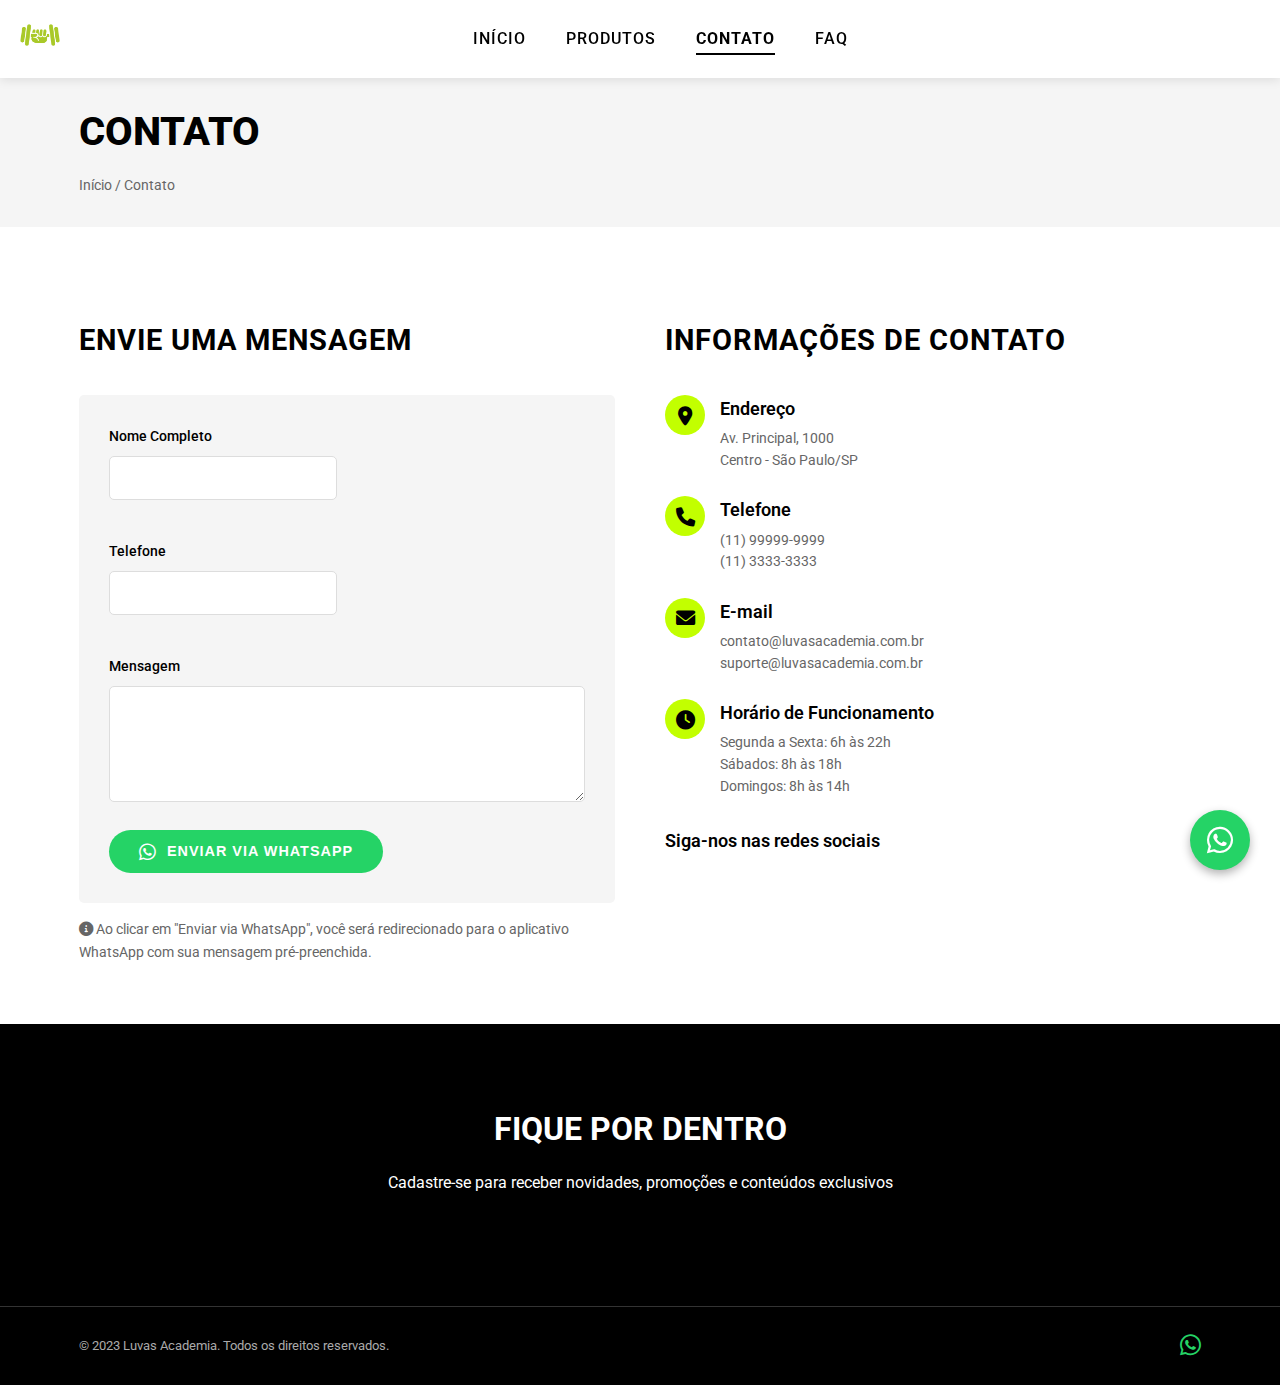
<file: contato.html>
<!DOCTYPE html>
<html lang="pt-br">
<head>
    <meta charset="UTF-8">
    <meta name="viewport" content="width=device-width, initial-scale=1.0">
    <title>Contato - Luvas Academia</title>
    <link rel="icon" href="img/logo.png" type="image/png">
    <link rel="stylesheet" href="css/style.css">
    <link rel="stylesheet" href="https://cdnjs.cloudflare.com/ajax/libs/font-awesome/6.0.0-beta3/css/all.min.css">
    <link href="https://fonts.googleapis.com/css2?family=Roboto:wght@300;400;500;700;900&display=swap" rel="stylesheet">
</head>
<body>
    <header>
        <div class="header-container">
            <div class="logo">
                <img src="img/logo.png" alt="Luvas Academia Logo">
            </div>
            <nav class="main-nav">
                <ul class="nav-menu">
                    <li><a href="index.html">Início</a></li>
                    <li><a href="produtos.html">Produtos</a></li>
                    <li><a href="contato.html" class="active">Contato</a></li>
                    <li><a href="faq.html">FAQ</a></li>
                </ul>
            </nav>
            <div class="header-actions">
                
                
                <div class="menu-toggle">
                    <i class="fas fa-bars"></i>
                </div>
            </div>
        </div>
    </header>

    <main>
        <section class="page-header">
            <div class="container">
                <h1>CONTATO</h1>
                <div class="breadcrumb">
                    <a href="index.html">Início</a> / <span>Contato</span>
                </div>
            </div>
        </section>

        <section class="contact-section">
            <div class="container">
                <div class="contact-grid">
                    <div class="contact-form-container">
                        <h2 class="section-title">ENVIE UMA MENSAGEM</h2>
                        <form id="contact-form" class="contact-form" onsubmit="sendWhatsApp(); return false;">
                            <div class="form-row">
                                <div class="form-group">
                                    <label for="name">Nome Completo</label>
                                    <input type="text" id="name" name="name" required>
                                </div>
                                
                            </div>
                            <div class="form-row">
                                <div class="form-group">
                                    <label for="phone">Telefone</label>
                                    <input type="tel" id="phone" name="phone">
                                </div>
                               
                            </div>
                            <div class="form-group">
                                <label for="message">Mensagem</label>
                                <textarea id="message" name="message" rows="5" required></textarea>
                            </div>
                            <button type="submit" class="btn btn-primary" style="background-color: #25D366; color: white; display: flex; align-items: center; justify-content: center; gap: 10px;">
                                <i class="fab fa-whatsapp" style="font-size: 1.2rem;"></i> Enviar via WhatsApp
                            </button>
                        </form>
                        <p style="margin-top: 15px; font-size: 0.9rem; color: #666;">
                            <i class="fas fa-info-circle"></i> Ao clicar em "Enviar via WhatsApp", você será redirecionado para o aplicativo WhatsApp com sua mensagem pré-preenchida.
                        </p>
                    </div>
                    <div class="contact-info-container">
                        <h2 class="section-title">INFORMAÇÕES DE CONTATO</h2>
                        <div class="contact-info-list">
                            <div class="contact-info-item">
                                <div class="contact-icon">
                                    <i class="fas fa-map-marker-alt"></i>
                                </div>
                                <div class="contact-details">
                                    <h3>Endereço</h3>
                                    <p>Av. Principal, 1000<br>Centro - São Paulo/SP</p>
                                </div>
                            </div>
                            <div class="contact-info-item">
                                <div class="contact-icon">
                                    <i class="fas fa-phone"></i>
                                </div>
                                <div class="contact-details">
                                    <h3>Telefone</h3>
                                    <p>(11) 99999-9999<br>(11) 3333-3333</p>
                                </div>
                            </div>
                            <div class="contact-info-item">
                                <div class="contact-icon">
                                    <i class="fas fa-envelope"></i>
                                </div>
                                <div class="contact-details">
                                    <h3>E-mail</h3>
                                    <p>contato@luvasacademia.com.br<br>suporte@luvasacademia.com.br</p>
                                </div>
                            </div>
                            <div class="contact-info-item">
                                <div class="contact-icon">
                                    <i class="fas fa-clock"></i>
                                </div>
                                <div class="contact-details">
                                    <h3>Horário de Funcionamento</h3>
                                    <p>Segunda a Sexta: 6h às 22h<br>Sábados: 8h às 18h<br>Domingos: 8h às 14h</p>
                                </div>
                            </div>
                        </div>
                        <div class="social-contact">
                            <h3>Siga-nos nas redes sociais</h3>
                            <div class="social-links">
                                <a href="#"><i class="fab fa-instagram"></i></a>
                                <a href="#"><i class="fab fa-facebook-f"></i></a>
                                <a href="#"><i class="fab fa-twitter"></i></a>
                                <a href="#"><i class="fab fa-youtube"></i></a>
                            </div>
                        </div>
                    </div>
                </div>
            </div>
        </section>

        

        <section class="newsletter">
            <div class="container">
                <div class="newsletter-content">
                    <h2>FIQUE POR DENTRO</h2>
                    <p>Cadastre-se para receber novidades, promoções e conteúdos exclusivos</p>
                    
                </div>
            </div>
        </section>
    </main>

    <footer>
        <div class="footer-bottom" style="background-color: var(--black); padding: 20px 0;">
            <div class="container" style="display: flex; justify-content: space-between; align-items: center;">
                <div class="copyright">
                    <p>&copy; 2023 Luvas Academia. Todos os direitos reservados.</p>
                </div>
                <div class="footer-whatsapp">
                    <a href="https://wa.me/5516994549960?text=Olá!%20Estou%20na%20página%20de%20contato%20e%20gostaria%20de%20falar%20diretamente." style="font-size: 1.5rem; color: #25D366;">
                        <i class="fab fa-whatsapp"></i>
                    </a>
                </div>
            </div>
        </div>
    </footer>

    <!-- Botão WhatsApp Flutuante -->
    <a href="https://wa.me/5516994549960?text=Olá!%20Estou%20na%20página%20de%20contato%20e%20gostaria%20de%20falar%20diretamente." class="whatsapp-float">
        <i class="fab fa-whatsapp"></i>
    </a>

    <script src="js/script.js"></script>
    <!-- Script do Chatbot -->
    <script src="js/chatbot.js"></script>

    <!-- Script para enviar formulário para WhatsApp -->
    <script>
        function sendWhatsApp() {
            // Pegar os valores do formulário
            const name = document.getElementById('name').value.trim();
            const email = document.getElementById('email').value.trim();
            const phone = document.getElementById('phone').value.trim();
            const subject = document.getElementById('subject').value;
            const message = document.getElementById('message').value.trim();
            
            // Validação básica
            if (!name || !email || !subject || !message) {
                alert('Por favor, preencha todos os campos obrigatórios.');
                return false;
            }
            
            // Validação de email
            const emailRegex = /^[^\s@]+@[^\s@]+\.[^\s@]+$/;
            if (!emailRegex.test(email)) {
                alert('Por favor, insira um endereço de e-mail válido.');
                return false;
            }
            
            // Formatar a mensagem para o WhatsApp
            let whatsappMessage = `Olá! Meu nome é ${name}.\n\n`;
            whatsappMessage += `Assunto: ${subject}\n`;
            whatsappMessage += `Email: ${email}\n`;
            if (phone) {
                whatsappMessage += `Telefone: ${phone}\n`;
            }
            whatsappMessage += `\nMensagem:\n${message}`;
            
            // Codificar a mensagem para URL
            const encodedMessage = encodeURIComponent(whatsappMessage);
            
            // Número de WhatsApp para enviar (substitua pelo número correto)
            const whatsappNumber = '5516994549960';
            
            // Criar o link do WhatsApp e redirecionar
            const whatsappUrl = `https://wa.me/${whatsappNumber}?text=${encodedMessage}`;
            window.open(whatsappUrl, '_blank');
            
            // Limpar o formulário após envio
            document.getElementById('contact-form').reset();
            
            return true;
        }
    </script>
</body>
</html>
</file>
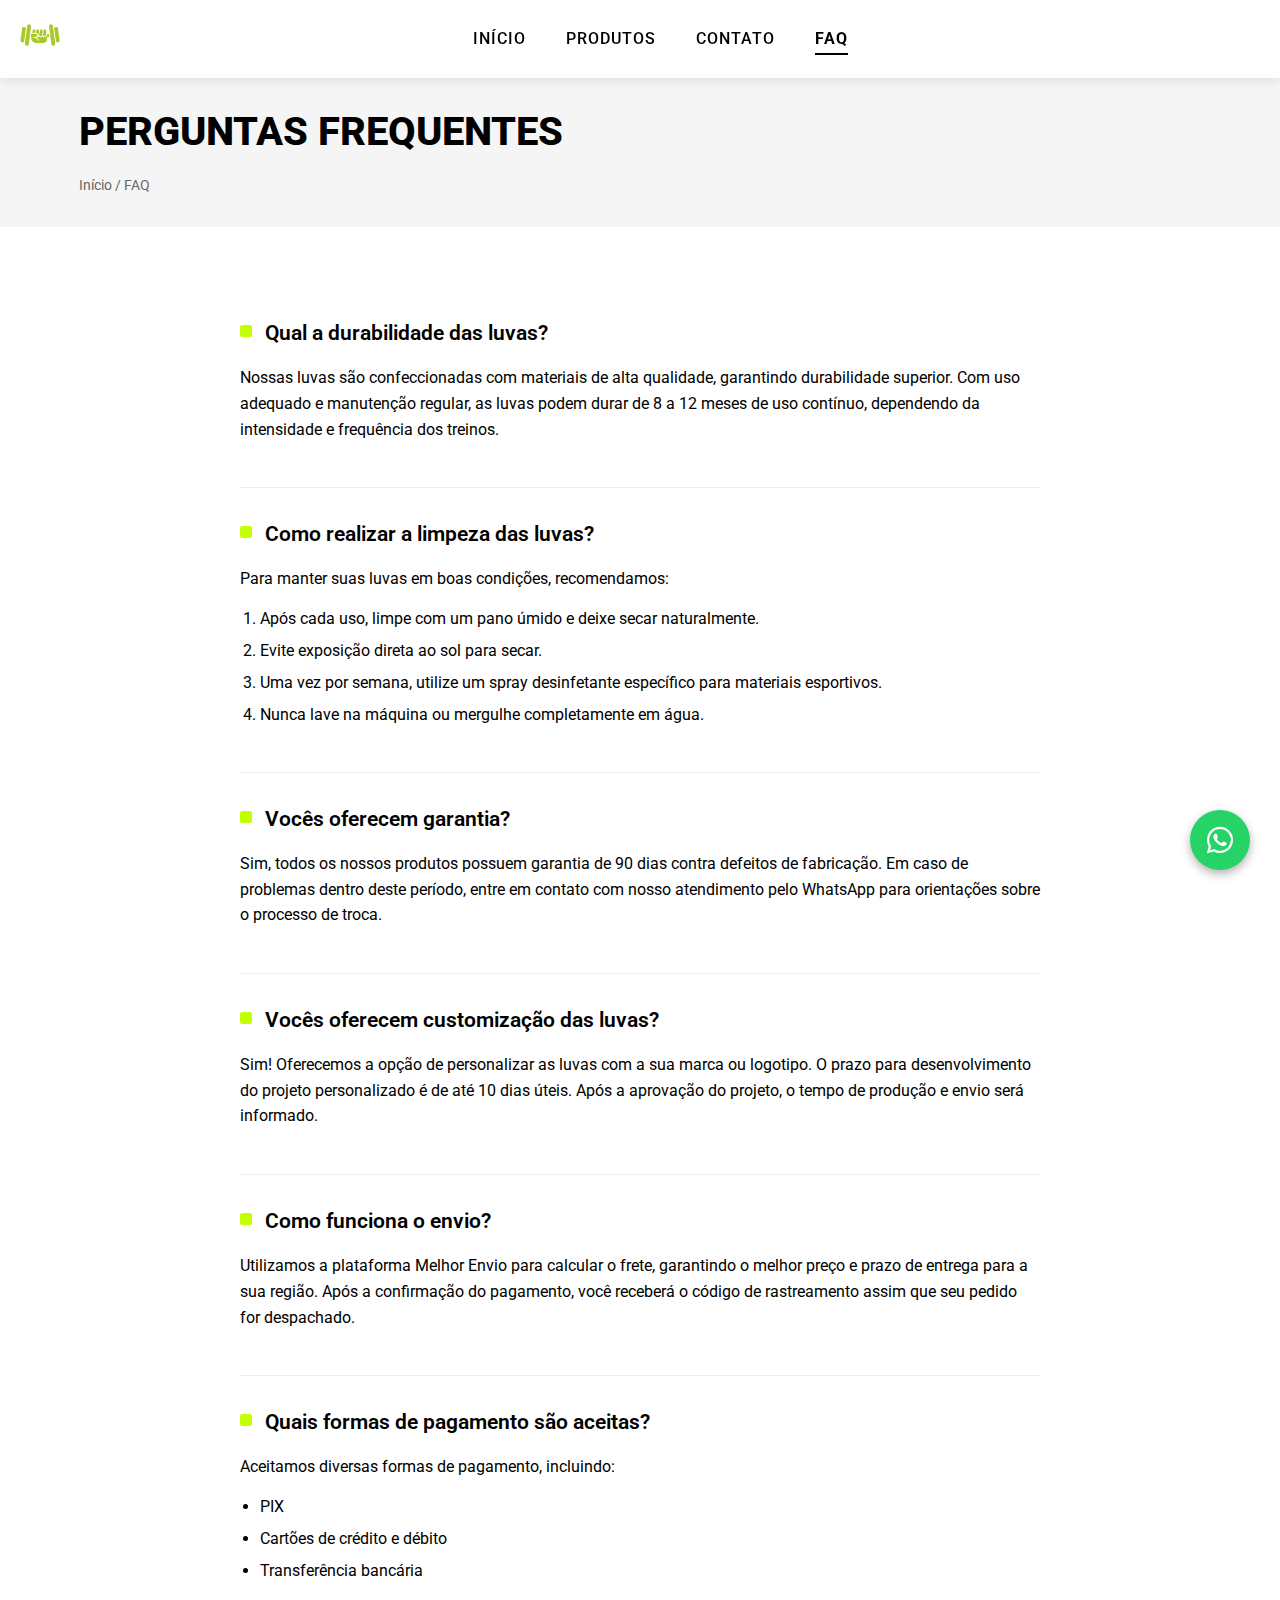
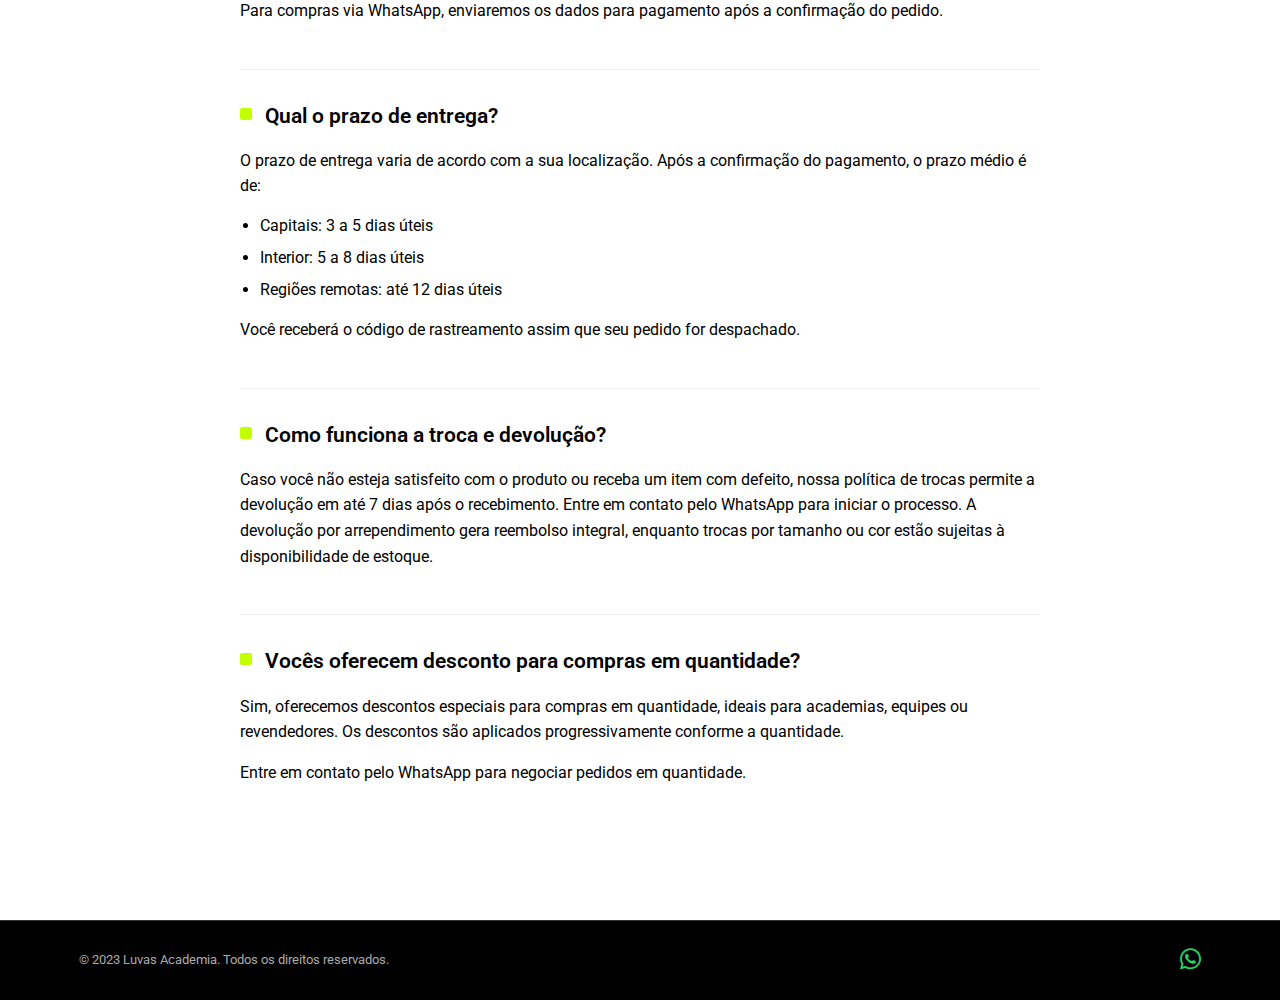
<file: faq.html>
<!DOCTYPE html>
<html lang="pt-br">
<head>
    <meta charset="UTF-8">
    <meta name="viewport" content="width=device-width, initial-scale=1.0">
    <title>FAQ - Luvas Academia</title>
    <link rel="icon" href="img/logo.png" type="image/png">
    <link rel="stylesheet" href="css/style.css">
    <link rel="stylesheet" href="https://cdnjs.cloudflare.com/ajax/libs/font-awesome/6.0.0-beta3/css/all.min.css">
    <link href="https://fonts.googleapis.com/css2?family=Roboto:wght@300;400;500;700;900&display=swap" rel="stylesheet">
</head>
<body>
    <header>
        <div class="header-container">
            <div class="logo">
                <img src="img/logo.png" alt="Luvas Academia Logo">
            </div>
            <nav class="main-nav">
                <ul class="nav-menu">
                    <li><a href="index.html">Início</a></li>
                    <li><a href="produtos.html">Produtos</a></li>
                    <li><a href="contato.html">Contato</a></li>
                    <li><a href="faq.html" class="active">FAQ</a></li>
                </ul>
            </nav>
            <div class="header-actions">
                <div class="menu-toggle">
                    <i class="fas fa-bars"></i>
                </div>
            </div>
        </div>
    </header>

    <main>
        <section class="page-header">
            <div class="container">
                <h1>PERGUNTAS FREQUENTES</h1>
                <div class="breadcrumb">
                    <a href="index.html">Início</a> / <span>FAQ</span>
                </div>
            </div>
        </section>

        <section class="faq-section">
            <div class="container">
                <div class="faq-container">
                    <div class="faq-item">
                        <h3>Qual a durabilidade das luvas?</h3>
                        <p>Nossas luvas são confeccionadas com materiais de alta qualidade, garantindo durabilidade superior. Com uso adequado e manutenção regular, as luvas podem durar de 8 a 12 meses de uso contínuo, dependendo da intensidade e frequência dos treinos.</p>
                    </div>

                    <div class="faq-item">
                        <h3>Como realizar a limpeza das luvas?</h3>
                        <p>Para manter suas luvas em boas condições, recomendamos:</p>
                        <ol>
                            <li>Após cada uso, limpe com um pano úmido e deixe secar naturalmente.</li>
                            <li>Evite exposição direta ao sol para secar.</li>
                            <li>Uma vez por semana, utilize um spray desinfetante específico para materiais esportivos.</li>
                            <li>Nunca lave na máquina ou mergulhe completamente em água.</li>
                        </ol>
                    </div>

                    <div class="faq-item">
                        <h3>Vocês oferecem garantia?</h3>
                        <p>Sim, todos os nossos produtos possuem garantia de 90 dias contra defeitos de fabricação. Em caso de problemas dentro deste período, entre em contato com nosso atendimento pelo WhatsApp para orientações sobre o processo de troca.</p>
                    </div>

                    <div class="faq-item">
                        <h3>Vocês oferecem customização das luvas?</h3>
                        <p>Sim! Oferecemos a opção de personalizar as luvas com a sua marca ou logotipo. O prazo para desenvolvimento do projeto personalizado é de até 10 dias úteis. Após a aprovação do projeto, o tempo de produção e envio será informado.</p>
                    </div>

                    <div class="faq-item">
                        <h3>Como funciona o envio?</h3>
                        <p>Utilizamos a plataforma Melhor Envio para calcular o frete, garantindo o melhor preço e prazo de entrega para a sua região. Após a confirmação do pagamento, você receberá o código de rastreamento assim que seu pedido for despachado.</p>
                    </div>

                    <div class="faq-item">
                        <h3>Quais formas de pagamento são aceitas?</h3>
                        <p>Aceitamos diversas formas de pagamento, incluindo:</p>
                        <ul>
                            <li>PIX</li>
                            <li>Cartões de crédito e débito</li>
                            <li>Transferência bancária</li>
                        </ul>
                        <p>Para compras via WhatsApp, enviaremos os dados para pagamento após a confirmação do pedido.</p>
                    </div>

                    <div class="faq-item">
                        <h3>Qual o prazo de entrega?</h3>
                        <p>O prazo de entrega varia de acordo com a sua localização. Após a confirmação do pagamento, o prazo médio é de:</p>
                        <ul>
                            <li>Capitais: 3 a 5 dias úteis</li>
                            <li>Interior: 5 a 8 dias úteis</li>
                            <li>Regiões remotas: até 12 dias úteis</li>
                        </ul>
                        <p>Você receberá o código de rastreamento assim que seu pedido for despachado.</p>
                    </div>

                    <div class="faq-item">
                        <h3>Como funciona a troca e devolução?</h3>
                        <p>Caso você não esteja satisfeito com o produto ou receba um item com defeito, nossa política de trocas permite a devolução em até 7 dias após o recebimento. Entre em contato pelo WhatsApp para iniciar o processo. A devolução por arrependimento gera reembolso integral, enquanto trocas por tamanho ou cor estão sujeitas à disponibilidade de estoque.</p>
                    </div>

                    <div class="faq-item">
                        <h3>Vocês oferecem desconto para compras em quantidade?</h3>
                        <p>Sim, oferecemos descontos especiais para compras em quantidade, ideais para academias, equipes ou revendedores. Os descontos são aplicados progressivamente conforme a quantidade.</p>
                        <p>Entre em contato pelo WhatsApp para negociar pedidos em quantidade.</p>
                    </div>
                </div>
            </div>
        </section>
    </main>

    <footer>
        <div class="footer-bottom" style="background-color: var(--black); padding: 20px 0;">
            <div class="container" style="display: flex; justify-content: space-between; align-items: center;">
                <div class="copyright">
                    <p>&copy; 2023 Luvas Academia. Todos os direitos reservados.</p>
                </div>
                <div class="footer-whatsapp">
                    <a href="https://wa.me/5516994549960?text=Olá!%20Tenho%20uma%20dúvida%20sobre%20os%20produtos." style="font-size: 1.5rem; color: #25D366;">
                        <i class="fab fa-whatsapp"></i>
                    </a>
                </div>
            </div>
        </div>
    </footer>

    <!-- Botão WhatsApp Flutuante -->
    <a href="https://wa.me/5516994549960?text=Olá!%20Tenho%20uma%20dúvida%20sobre%20os%20produtos." class="whatsapp-float">
        <i class="fab fa-whatsapp"></i>
    </a>

    <script src="js/script.js"></script>
    <!-- Script do Chatbot -->
    <script src="js/chatbot.js"></script>
</body>
</html>
</file>
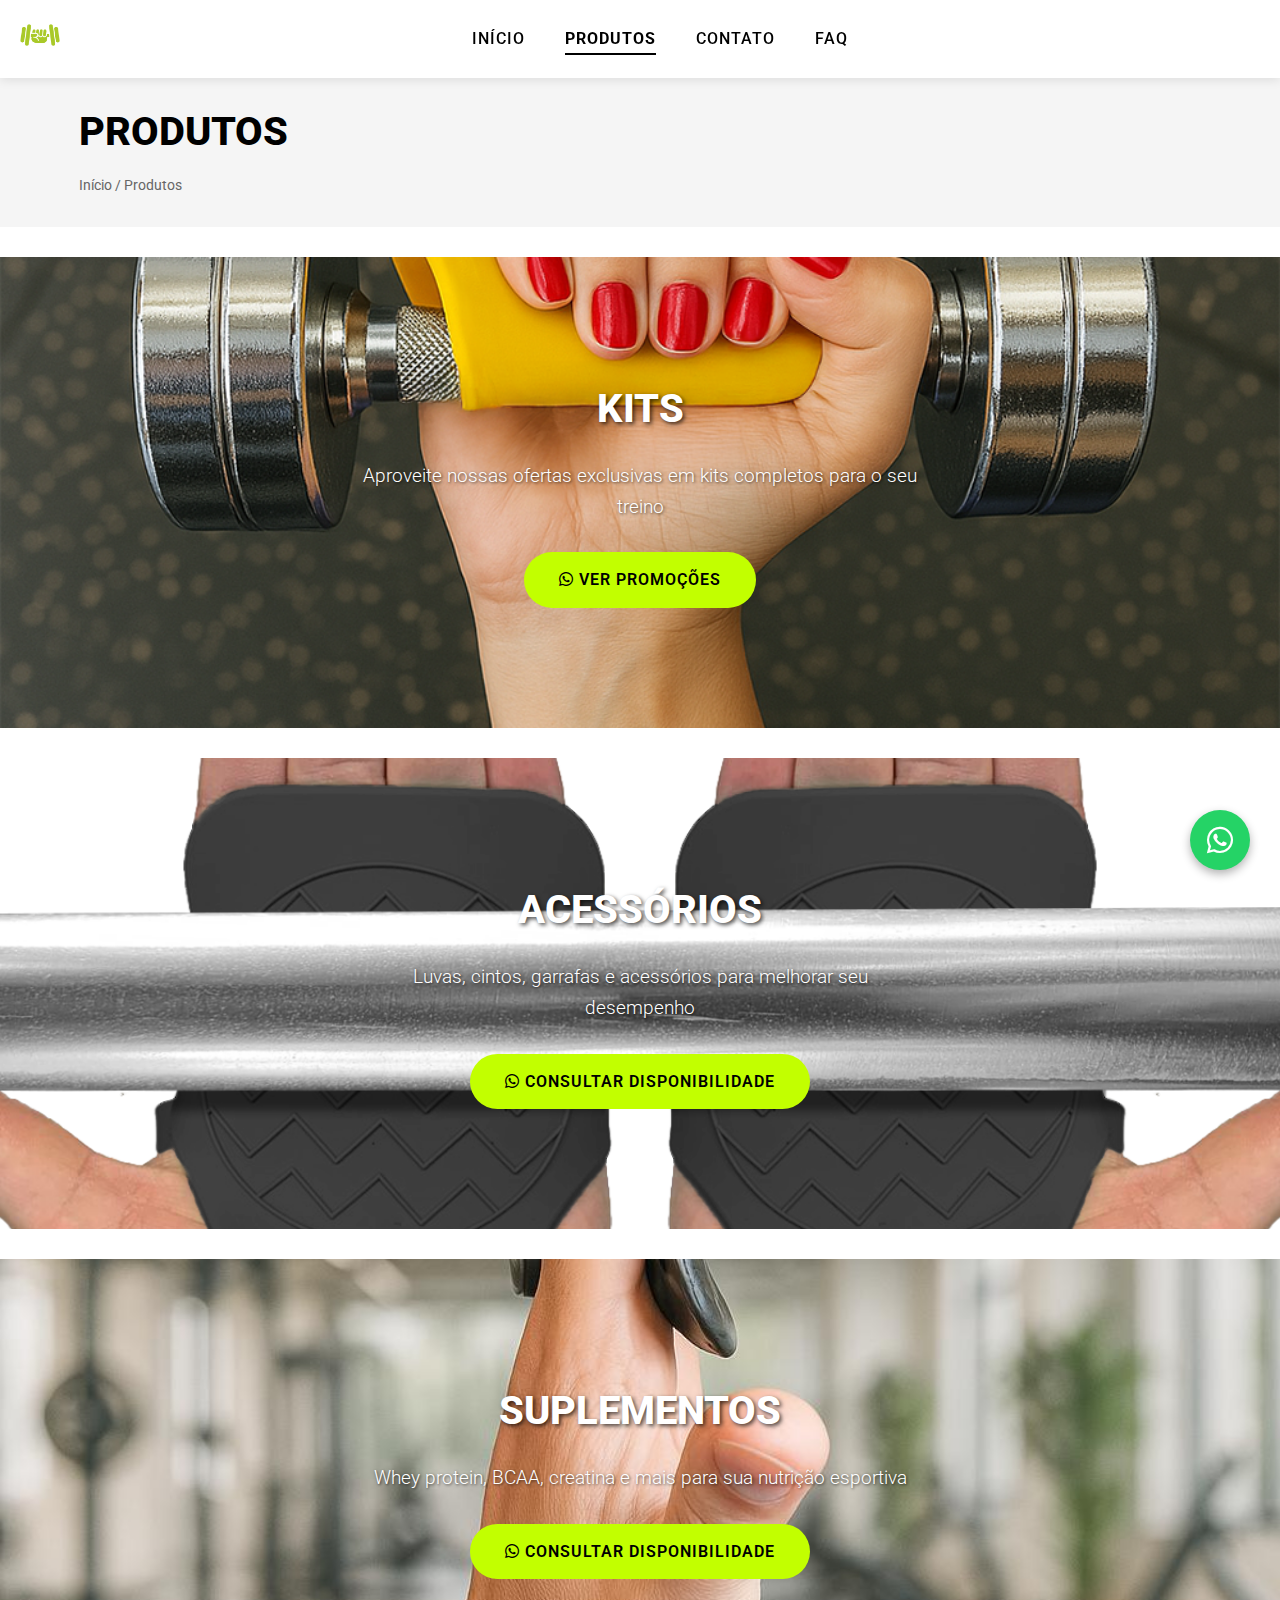
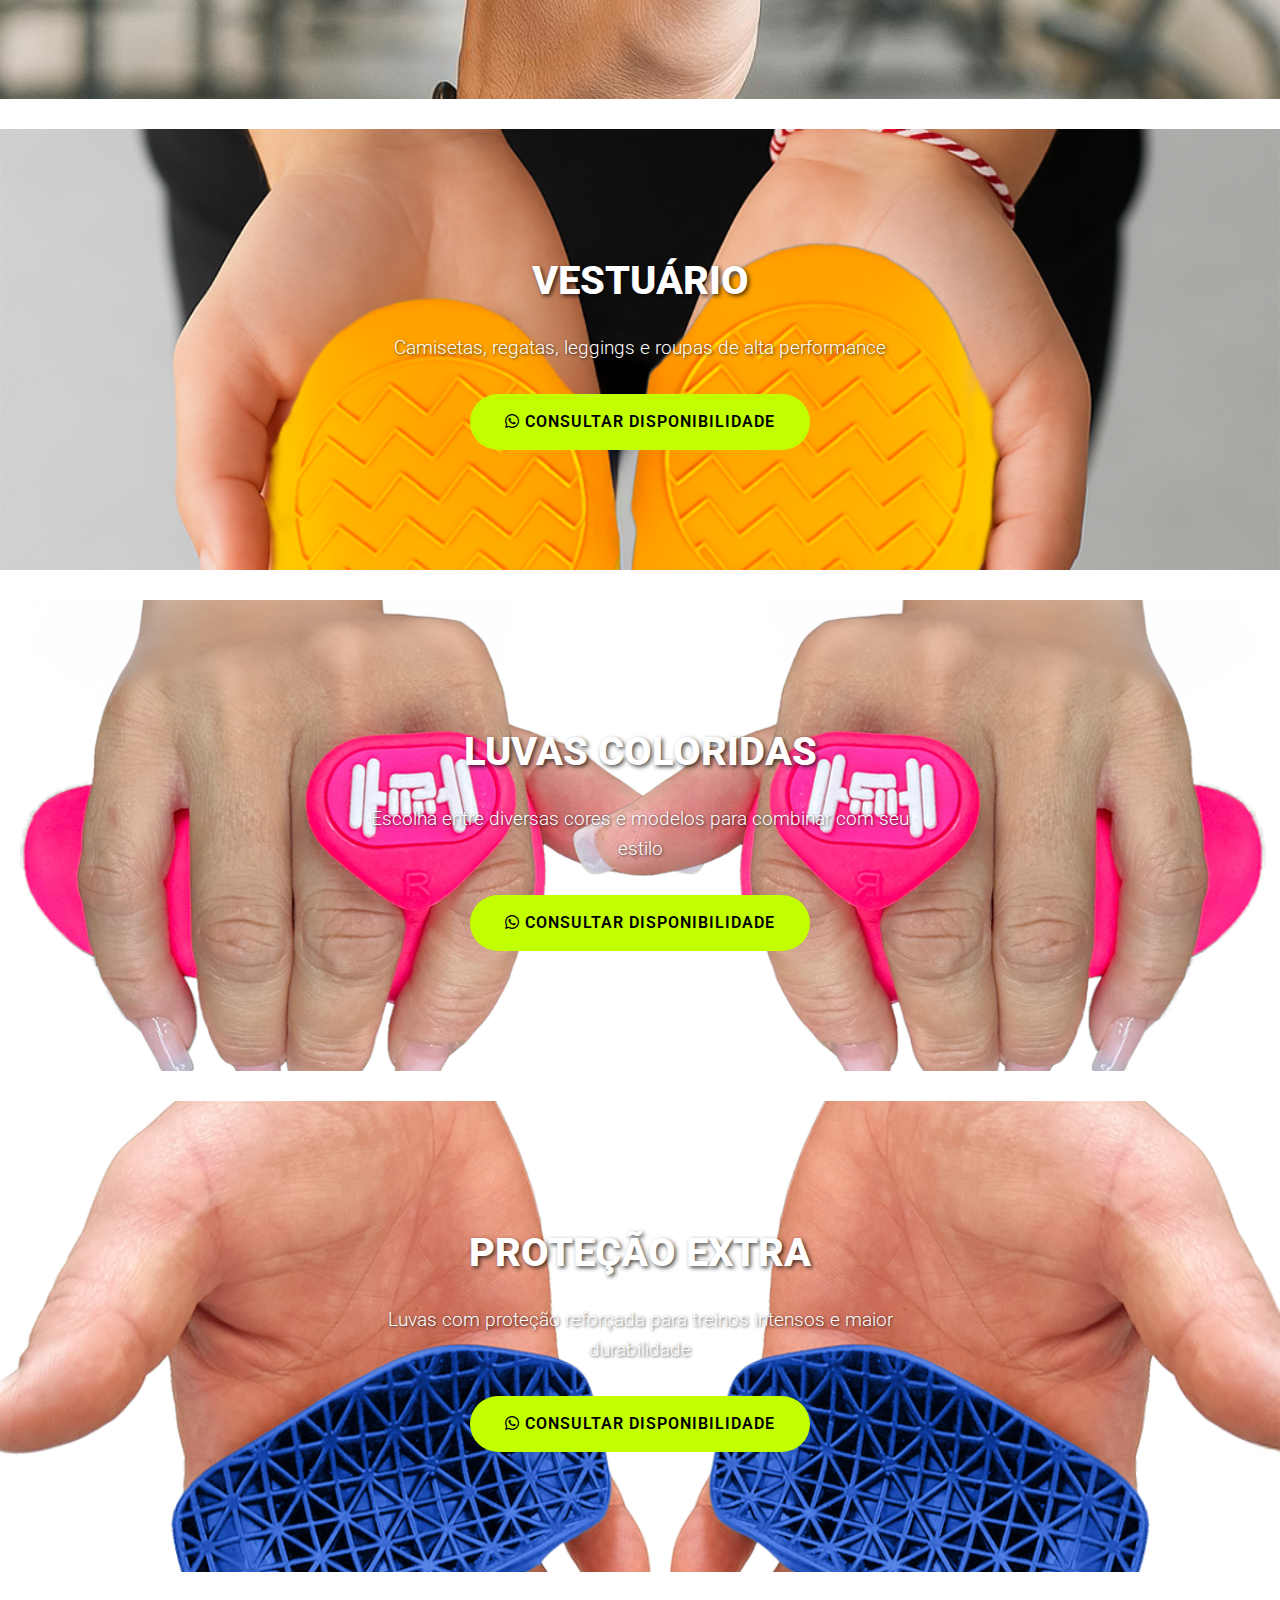
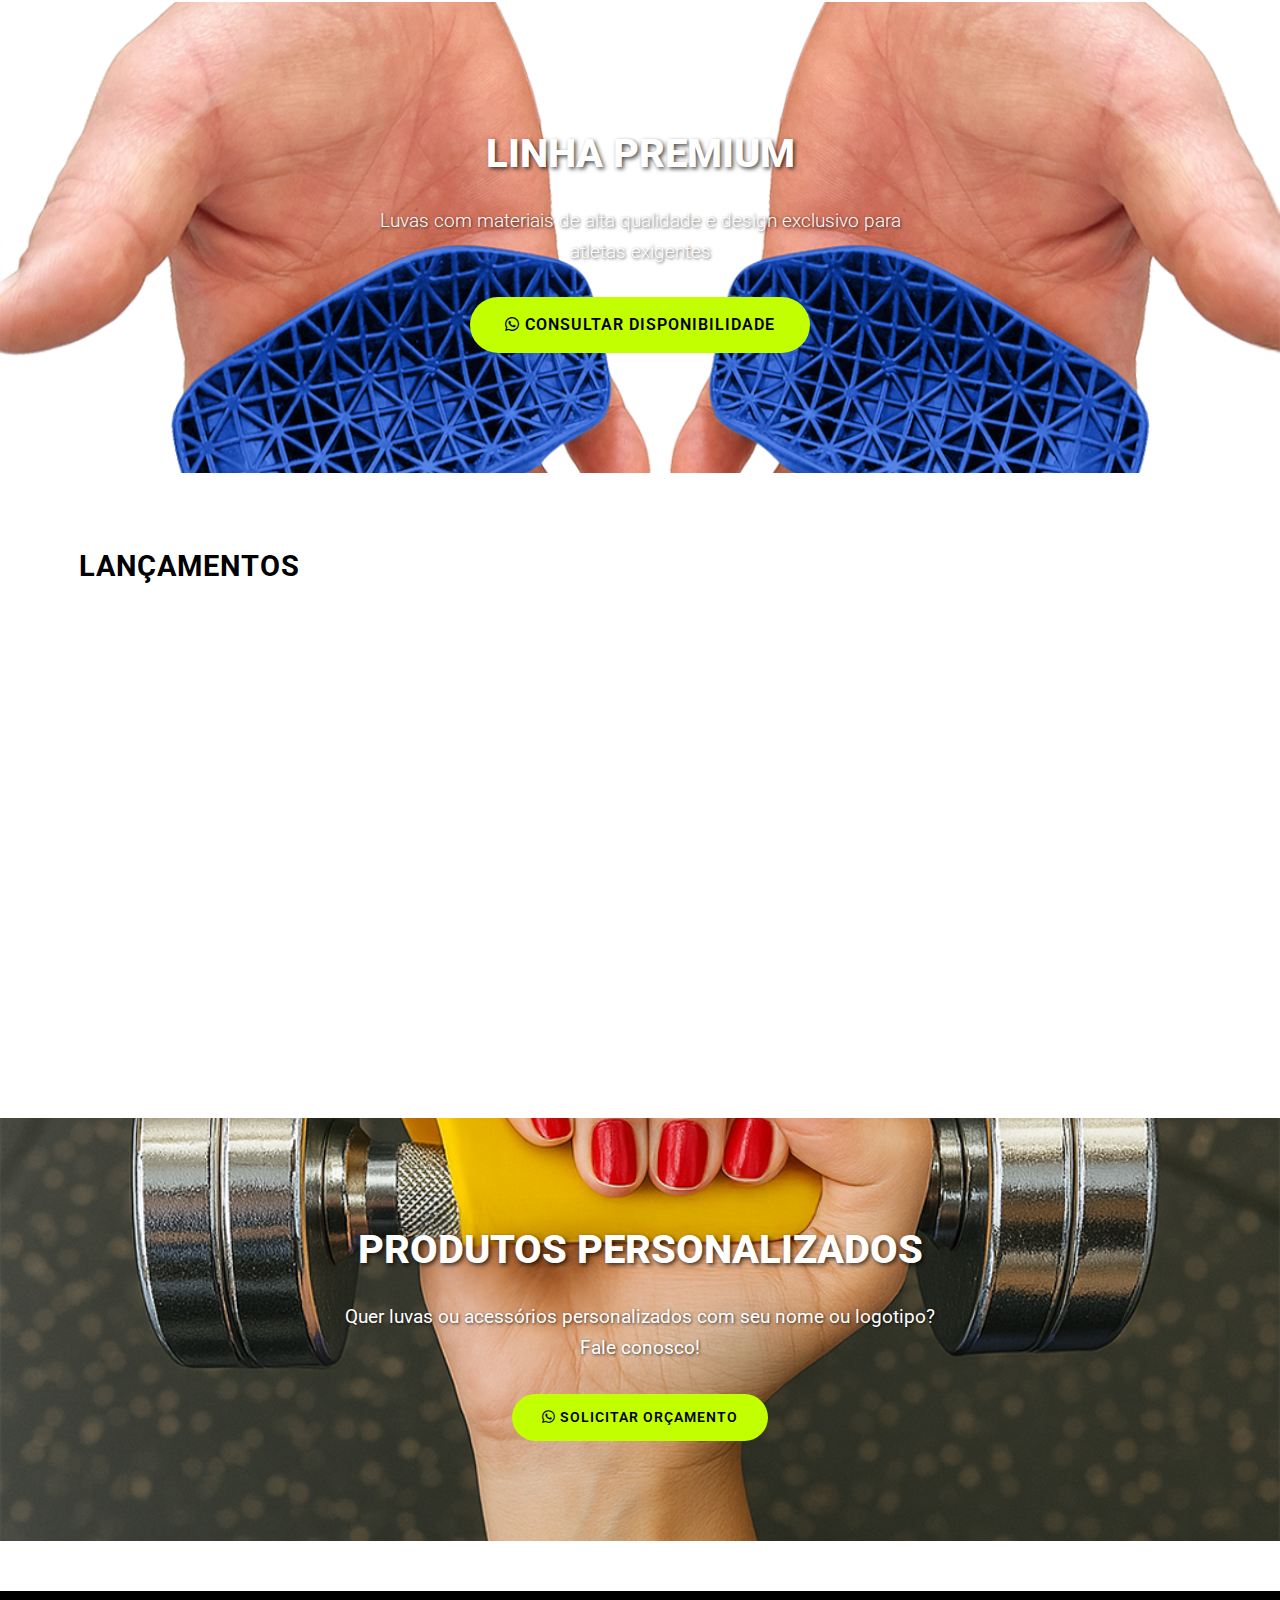
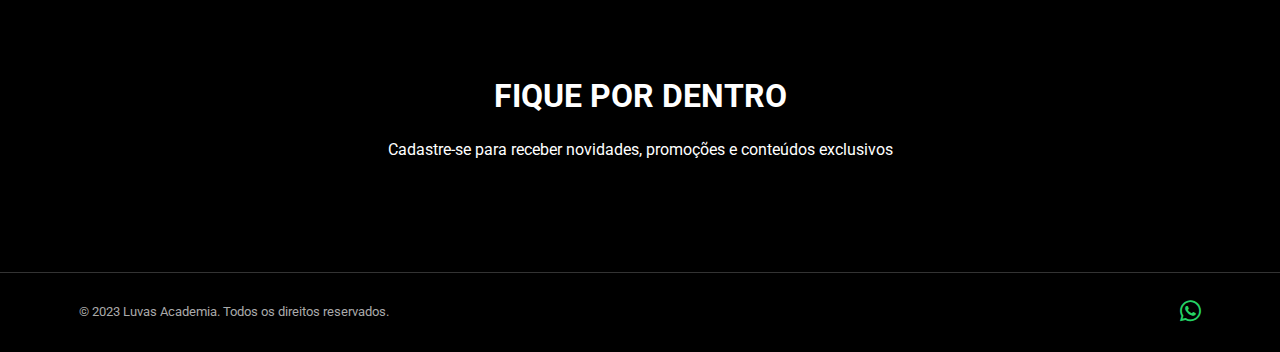
<file: produtos.html>
<!DOCTYPE html>
<html lang="pt-br">
<head>
    <meta charset="UTF-8">
    <meta name="viewport" content="width=device-width, initial-scale=1.0">
    <title>Produtos - Luvas Academia</title>
    <link rel="icon" href="img/logo.png" type="image/png">
    <link rel="stylesheet" href="css/style.css">
    <link rel="stylesheet" href="https://cdnjs.cloudflare.com/ajax/libs/font-awesome/6.0.0-beta3/css/all.min.css">
    <link href="https://fonts.googleapis.com/css2?family=Roboto:wght@300;400;500;700;900&display=swap" rel="stylesheet">
</head>
<body>
    <header>
        <div class="header-container">
            <div class="logo">
                <img src="img/logo.png" alt="Luvas Academia Logo">
            </div>
            <nav class="main-nav">
                <ul class="nav-menu">
                    <li><a href="index.html">Início</a></li>
                    <li><a href="produtos.html" class="active">Produtos</a></li>
                    <li><a href="contato.html">Contato</a></li>
                    <li><a href="faq.html">FAQ</a></li>
                </ul>
            </nav>
            <div class="header-actions">
                
                
                <div class="menu-toggle">
                    <i class="fas fa-bars"></i>
                </div>
            </div>
        </div>
    </header>

    <main>
        <section class="page-header">
            <div class="container">
                <h1>PRODUTOS</h1>
                <div class="breadcrumb">
                    <a href="index.html">Início</a> / <span>Produtos</span>
                </div>
            </div>
        </section>

        <!-- Banner de Kits Promocionais -->
        <section class="product-banner" id="kits-promocionais" style="background-image: url('img/LuvBan01.png');">
            <div class="banner-overlay"></div>
            <div class="product-banner-content">
                <h2>KITS </h2>
                <p>Aproveite nossas ofertas exclusivas em kits completos para o seu treino</p>
                <a href="https://wa.me/5516994549960?text=Olá!%20Gostaria%20de%20saber%20mais%20sobre%20os%20kits%20promocionais%20disponíveis." class="btn btn-primary">
                    <i class="fab fa-whatsapp"></i> Ver Promoções
                </a>
            </div>
        </section>

        <!-- Banner de Acessórios -->
        <section class="product-banner" id="acessorios" style="background-image: url('img/LU8.png');">
            <div class="banner-overlay"></div>
            <div class="product-banner-content">
                <h2>ACESSÓRIOS</h2>
                <p>Luvas, cintos, garrafas e acessórios para melhorar seu desempenho</p>
                <a href="https://wa.me/5516994549960?text=Olá!%20Gostaria%20de%20saber%20mais%20sobre%20os%20acessórios%20disponíveis." class="btn btn-primary">
                    <i class="fab fa-whatsapp"></i> Consultar Disponibilidade
                </a>
            </div>
        </section>

        <!-- Banner de Suplementos -->
        <section class="product-banner" id="suplementos" style="background-image: url('img/WhatsApp Image 2025-04-15 at 16.30.23 (3).jpeg');">
            <div class="banner-overlay"></div>
            <div class="product-banner-content">
                <h2>SUPLEMENTOS</h2>
                <p>Whey protein, BCAA, creatina e mais para sua nutrição esportiva</p>
                <a href="https://wa.me/5516994549960?text=Olá!%20Gostaria%20de%20saber%20mais%20sobre%20os%20suplementos%20disponíveis." class="btn btn-primary">
                    <i class="fab fa-whatsapp"></i> Consultar Disponibilidade
                </a>
            </div>
        </section>

        <!-- Banner de Vestuário -->
        <section class="product-banner" id="vestuario" style="background-image: url('img/LuvBan04.png');">
            <div class="banner-overlay"></div>
            <div class="product-banner-content">
                <h2>VESTUÁRIO</h2>
                <p>Camisetas, regatas, leggings e roupas de alta performance</p>
                <a href="https://wa.me/5516994549960?text=Olá!%20Gostaria%20de%20saber%20mais%20sobre%20o%20vestuário%20disponível." class="btn btn-primary">
                    <i class="fab fa-whatsapp"></i> Consultar Disponibilidade
                </a>
            </div>
        </section>

        <!-- Banner de Luvas Coloridas -->
        <section class="product-banner" id="luvas-coloridas" style="background-image: url('img/RosaLB03.png');">
            <div class="banner-overlay"></div>
            <div class="product-banner-content">
                <h2>LUVAS COLORIDAS</h2>
                <p>Escolha entre diversas cores e modelos para combinar com seu estilo</p>
                <a href="https://wa.me/5516994549960?text=Olá!%20Gostaria%20de%20saber%20mais%20sobre%20as%20luvas%20coloridas%20disponíveis." class="btn btn-primary">
                    <i class="fab fa-whatsapp"></i> Consultar Disponibilidade
                </a>
            </div>
        </section>

        <!-- Banner de Proteção Extra -->
        <section class="product-banner" id="protecao-extra" style="background-image: url('img/product1.jpg');">
            <div class="banner-overlay"></div>
            <div class="product-banner-content">
                <h2>PROTEÇÃO EXTRA</h2>
                <p>Luvas com proteção reforçada para treinos intensos e maior durabilidade</p>
                <a href="https://wa.me/5516994549960?text=Olá!%20Gostaria%20de%20saber%20mais%20sobre%20as%20luvas%20com%20proteção%20extra." class="btn btn-primary">
                    <i class="fab fa-whatsapp"></i> Consultar Disponibilidade
                </a>
            </div>
        </section>

        <!-- Banner de Luvas Premium -->
        <section class="product-banner" id="luvas-premium" style="background-image: url('img/HA.png');">
            <div class="banner-overlay"></div>
            <div class="product-banner-content">
                <h2>LINHA PREMIUM</h2>
                <p>Luvas com materiais de alta qualidade e design exclusivo para atletas exigentes</p>
                <a href="https://wa.me/5516994549960?text=Olá!%20Gostaria%20de%20saber%20mais%20sobre%20a%20linha%20premium%20de%20luvas." class="btn btn-primary">
                    <i class="fab fa-whatsapp"></i> Consultar Disponibilidade
                </a>
            </div>
        </section>

        <!-- <section class="video-showcase">
            <div class="container">
                <h2 class="section-title">VÍDEOS EM DESTAQUE</h2>
                <div class="video-grid">
                    <div class="video-card">
                        <div class="video-container">
                            <iframe src="https://www.youtube.com/embed/placeholder1" frameborder="0" allowfullscreen></iframe>
                        </div>
                        <h3>Como usar luvas de treino</h3>
                        <p>Aprenda a escolher e utilizar corretamente as luvas para maximizar seus resultados</p>
                    </div>
                    <div class="video-card">
                        <div class="video-container">
                            <iframe src="https://www.youtube.com/embed/placeholder2" frameborder="0" allowfullscreen></iframe>
                        </div>
                        <h3>Acessórios essenciais</h3>
                        <p>Conheça os produtos que não podem faltar no seu treino</p>
                    </div>
                </div>
            </div>
        </section> -->

        <!-- Seção de Destaque de Novos Produtos -->
        <section class="product-section">
            <div class="container">
                <h2 class="section-title">LANÇAMENTOS</h2>
                <div class="product-grid">
                    <div class="product-item">
                        <div class="product-image">
                            <img src="img/RosaLB03.png" alt="Luvas Fitness Rosa">
                            <div class="product-tag">Novo</div>
                        </div>
                        <div class="product-info">
                            <h3>Luvas Fitness Rosa</h3>
                            <p class="product-category">Acessórios</p>
                            
                            <a href="https://wa.me/5516994549960?text=Olá!%20Gostaria%20de%20saber%20mais%20sobre%20as%20Luvas%20Fitness%20Rosa." class="btn-add-cart">Consultar</a>
                        </div>
                    </div>
                    <div class="product-item">
                        <div class="product-image">
                            <img src="img/product1.jpg" alt="Luvas Proteção Extrema">
                            <div class="product-tag">Novo</div>
                        </div>
                        <div class="product-info">
                            <h3>Luvas Proteção Extrema</h3>
                            <p class="product-category">Acessórios</p>
                            
                            <a href="https://wa.me/5516994549960?text=Olá!%20Gostaria%20de%20saber%20mais%20sobre%20as%20Luvas%20Proteção%20Extrema." class="btn-add-cart">Consultar</a>
                        </div>
                    </div>
                    <div class="product-item">
                        <div class="product-image">
                            <img src="img/HA.png" alt="Luvas Profissionais">
                            <div class="product-tag">Novo</div>
                        </div>
                        <div class="product-info">
                            <h3>Luvas Profissionais Extreme</h3>
                            <p class="product-category">Acessórios</p>
                            
                            <a href="https://wa.me/5516994549960?text=Olá!%20Gostaria%20de%20saber%20mais%20sobre%20as%20Luvas%20Profissionais%20Extreme." class="btn-add-cart">Consultar</a>
                        </div>
                    </div>
                    <div class="product-item">
                        <div class="product-image">
                            <img src="img/LU8.png" alt="Kit Academia Completo">
                            <div class="product-tag">Exclusivo</div>
                        </div>
                        <div class="product-info">
                            <h3>Kit Academia Completo</h3>
                            <p class="product-category">Acessórios</p>
                            
                            <a href="https://wa.me/5516994549960?text=Olá!%20Gostaria%20de%20saber%20mais%20sobre%20o%20Kit%20Academia%20Completo." class="btn-add-cart">Consultar</a>
                        </div>
                    </div>
                </div>
            </div>
        </section>

        <!-- Seção CTA para Produtos Personalizados -->
        <section class="banner" style="background-image: url('img/LuvBan01.png'); margin: 50px 0;">
            <div class="banner-content">
                <h2>PRODUTOS PERSONALIZADOS</h2>
                <p>Quer luvas ou acessórios personalizados com seu nome ou logotipo? Fale conosco!</p>
                <a href="https://wa.me/5516994549960?text=Olá!%20Gostaria%20de%20informações%20sobre%20produtos%20personalizados." class="btn btn-primary">
                    <i class="fab fa-whatsapp"></i> Solicitar Orçamento
                </a>
            </div>
        </section>

        <section class="newsletter">
            <div class="container">
                <div class="newsletter-content">
                    <h2>FIQUE POR DENTRO</h2>
                    <p>Cadastre-se para receber novidades, promoções e conteúdos exclusivos</p>
              
                </div>
            </div>
        </section>
    </main>

    <footer>
        <div class="footer-bottom" style="background-color: var(--black); padding: 20px 0;">
            <div class="container" style="display: flex; justify-content: space-between; align-items: center;">
                <div class="copyright">
                    <p>&copy; 2023 Luvas Academia. Todos os direitos reservados.</p>
                </div>
                <div class="footer-whatsapp">
                    <a href="https://wa.me/5516994549960?text=Olá!%20Gostaria%20de%20mais%20informações%20sobre%20os%20produtos." style="font-size: 1.5rem; color: #25D366;">
                        <i class="fab fa-whatsapp"></i>
                    </a>
                </div>
            </div>
        </div>
    </footer>

    <!-- Botão WhatsApp Flutuante -->
    <a href="https://wa.me/5516994549960?text=Olá!%20Gostaria%20de%20mais%20informações%20sobre%20os%20produtos." class="whatsapp-float">
        <i class="fab fa-whatsapp"></i>
    </a>

    <script src="js/script.js"></script>
    <!-- Script do Chatbot -->
    <script src="js/chatbot.js"></script>
</body>
</html>
</file>
<file: css/style.css>
/* Variáveis de cores */
:root {
    --neon-green: #c2ff00;
    --dark-green: #98cc00;
    --black: #000000;
    --dark-gray: #111111;
    --light-gray: #222222;
    --medium-gray: #666666;
    --white: #ffffff;
    --off-white: #f5f5f5;
}

/* Reset e estilos gerais */
* {
    margin: 0;
    padding: 0;
    box-sizing: border-box;
}

body {
    font-family: 'Roboto', sans-serif;
    background-color: var(--white);
    color: var(--black);
    line-height: 1.6;
}

.container {
    width: 90%;
    max-width: 1200px;
    margin: 0 auto;
    padding: 0 15px;
}

img {
    max-width: 100%;
    height: auto;
}

a {
    text-decoration: none;
    color: var(--black);
    transition: color 0.3s ease;
}

a:hover {
    color: var(--neon-green);
}

.section-title {
    font-size: 1.8rem;
    text-align: left;
    margin-bottom: 2rem;
    text-transform: uppercase;
    letter-spacing: 1px;
    font-weight: 700;
    color: var(--black);
}

/* Header e Navegação */
header {
    background-color: var(--white);
    padding: 15px 0;
    position: fixed;
    width: 100%;
    top: 0;
    z-index: 1000;
    box-shadow: 0 2px 10px rgba(0, 0, 0, 0.1);
}

.header-container {
    display: flex;
    justify-content: space-between;
    align-items: center;
    max-width: 1400px;
    margin: 0 auto;
    padding: 0 20px;
}

.logo {
    flex: 0 0 auto;
}

.logo img {
    max-height: 40px;
}

.main-nav {
    flex: 1;
    display: flex;
    justify-content: center;
}

.nav-menu {
    display: flex;
    list-style: none;
    margin: 0;
    padding: 0;
}

.nav-menu li {
    margin: 0 20px;
}

.nav-menu a {
    font-size: 1rem;
    font-weight: 500;
    text-transform: uppercase;
    letter-spacing: 1px;
    position: relative;
    padding: 5px 0;
}

.nav-menu a::after {
    content: '';
    position: absolute;
    bottom: -2px;
    left: 0;
    width: 0;
    height: 2px;
    background-color: var(--black);
    transition: width 0.3s ease;
}

.nav-menu a:hover::after,
.nav-menu a.active::after {
    width: 100%;
}

.nav-menu a.active {
    font-weight: 700;
}

.header-actions {
    display: flex;
    align-items: center;
}

.icon-link {
    font-size: 1.2rem;
    margin-left: 20px;
    color: var(--black);
}

.menu-toggle {
    display: none;
    font-size: 1.5rem;
    cursor: pointer;
    margin-left: 20px;
}

/* Hero Section */
.hero {
    height: 80vh;
    position: relative;
    display: flex;
    align-items: center;
    justify-content: flex-start;
    text-align: left;
    margin-top: 70px;
    overflow: hidden;
}

.video-bg {
    position: absolute;
    top: 0;
    left: 0;
    width: 100%;
    height: 100%;
    overflow: hidden;
    z-index: 1;
}

.video-bg video {
    min-width: 100%;
    min-height: 100%;
    width: auto;
    height: auto;
    position: absolute;
    top: 50%;
    left: 50%;
    transform: translate(-50%, -50%);
    object-fit: cover;
}

.video-overlay {
    position: absolute;
    top: 0;
    left: 0;
    width: 100%;
    height: 100%;
    background: linear-gradient(90deg, rgba(0, 0, 0, 0.3), rgba(0, 0, 0, 0.1));
    z-index: 2;
}

.fallback-bg {
    position: absolute;
    top: 0;
    left: 0;
    width: 100%;
    height: 100%;
    background-image: linear-gradient(90deg, rgba(0, 0, 0, 0.6), rgba(0, 0, 0, 0.3)), url('../img/hero-bg.jpg');
    background-size: cover;
    background-position: center;
}

.hero-content {
    position: relative;
    z-index: 3;
    max-width: 500px;
    padding: 0 20px;
    margin-left: 10%;
}

.hero h1 {
    font-size: 3.5rem;
    font-weight: 900;
    margin-bottom: 20px;
    text-transform: uppercase;
    letter-spacing: 2px;
    color: var(--white);
    line-height: 1.1;
    text-shadow: 2px 2px 4px rgba(0, 0, 0, 0.8);
}

.hero-subtitle {
    font-size: 1.2rem;
    margin-bottom: 30px;
    color: var(--white);
    font-weight: 300;
    text-shadow: 1px 1px 3px rgba(0, 0, 0, 0.8);
}

.hero-buttons {
    display: flex;
    gap: 15px;
}

.btn {
    display: inline-block;
    padding: 12px 30px;
    border-radius: 30px;
    font-weight: 600;
    text-transform: uppercase;
    letter-spacing: 1px;
    transition: all 0.3s ease;
    border: none;
    cursor: pointer;
    font-size: 0.9rem;
}

.btn-primary {
    background-color: var(--neon-green);
    color: var(--black);
}

.btn-primary:hover {
    background-color: var(--dark-green);
    color: var(--black);
}

.btn-secondary {
    background-color: transparent;
    color: var(--white);
    border: 2px solid var(--white);
}

.btn-secondary:hover {
    background-color: var(--white);
    color: var(--black);
}

/* Featured Products Section */
.featured-products {
    padding: 80px 0;
    background-color: var(--white);
}

.product-row {
    display: grid;
    grid-template-columns: repeat(auto-fill, minmax(300px, 1fr));
    gap: 30px;
}

.product-item {
    position: relative;
    transition: transform 0.3s ease;
}

.product-item:hover {
    transform: translateY(-5px);
}

.product-image {
    position: relative;
    overflow: hidden;
    border-radius: 5px;
    margin-bottom: 15px;
}

.product-image img {
    width: 100%;
    height: 300px;
    object-fit: cover;
    display: block;
}

.product-tag {
    position: absolute;
    top: 10px;
    right: 10px;
    background-color: var(--neon-green);
    color: var(--black);
    padding: 5px 10px;
    font-size: 0.8rem;
    font-weight: 600;
    border-radius: 3px;
}

.product-info h3 {
    font-size: 1rem;
    font-weight: 500;
    margin-bottom: 5px;
}

.product-category {
    color: var(--medium-gray);
    font-size: 0.9rem;
    margin-bottom: 5px;
}

.product-price {
    font-weight: 700;
    font-size: 1.1rem;
    color: var(--black);
}

.product-price-promo {
    color: #2ecc40;
    font-weight: bold;
    font-size: 1rem;
    margin-top: 2px;
}

.btn-add-cart {
    display: inline-block;
    margin-top: 10px;
    font-weight: 500;
    color: var(--black);
    text-decoration: underline;
    font-size: 0.9rem;
}

.btn-add-cart:hover {
    color: var(--neon-green);
}

.btn-whatsapp {
    display: inline-block;
    margin-top: 10px;
    font-weight: 600;
    color: #fff;
    background-color: #25D366;
    border: none;
    border-radius: 30px;
    padding: 10px 22px;
    font-size: 1rem;
    text-decoration: none;
    transition: background 0.2s;
    box-shadow: 0 2px 8px rgba(0,0,0,0.07);
}
.btn-whatsapp:hover {
    background-color: #20ba5a;
    color: #fff;
}

/* Banner Section */
.banner {
    background-image: url('../img/ChatGPT\ Image\ 28\ de\ mai.\ de\ 2025\,\ 09_42_55.png');
    background-size: cover;
    background-position: center;
    padding: 100px 0;
    text-align: center;
    color: var(--white);
    position: relative;
}

.banner::before {
    content: '';
    position: absolute;
    top: 0;
    left: 0;
    width: 100%;
    height: 100%;
    background-color: rgba(0, 0, 0, 0);
}

.banner-content {
    max-width: 600px;
    margin: 0 auto;
    position: relative;
    z-index: 2;
}

.banner-image {
    margin-bottom: 30px;
}

.banner-image img {
    max-width: 200px;
    height: auto;
    border-radius: 10px;
    box-shadow: 0 5px 15px rgba(0, 0, 0, 0.2);
}

.banner h2 {
    font-size: 2.5rem;
    font-weight: 800;
    margin-bottom: 20px;
    text-transform: uppercase;
    text-shadow: 2px 2px 4px rgba(0, 0, 0, 0.7);
}

.banner p {
    font-size: 1.2rem;
    margin-bottom: 30px;
    text-shadow: 1px 1px 3px rgba(0, 0, 0, 0.7);
}

/* Categories Section */
.categories {
    padding: 80px 0;
    background-color: var(--white);
}

.category-grid {
    display: grid;
    grid-template-columns: repeat(auto-fill, minmax(300px, 1fr));
    gap: 30px;
}

.category-card {
    position: relative;
    overflow: hidden;
    border-radius: 5px;
    height: 300px;
    display: flex;
    align-items: flex-end;
    transition: transform 0.3s ease;
}

.category-card:hover {
    transform: translateY(-5px);
}

.category-image {
    position: absolute;
    top: 0;
    left: 0;
    width: 100%;
    height: 100%;
}

.category-image img {
    width: 100%;
    height: 100%;
    object-fit: cover;
}

.category-card h3 {
    background-color: var(--neon-green);
    color: var(--black);
    padding: 15px 20px;
    margin: 0;
    width: 100%;
    font-size: 1.2rem;
    font-weight: 600;
    text-transform: uppercase;
    position: relative;
    z-index: 2;
}

/* Newsletter Section */
.newsletter {
    padding: 80px 0;
    background-color: var(--black);
    color: var(--white);
}

.newsletter-content {
    max-width: 600px;
    margin: 0 auto;
    text-align: center;
}

.newsletter h2 {
    font-size: 2rem;
    margin-bottom: 15px;
    text-transform: uppercase;
}

.newsletter p {
    margin-bottom: 30px;
}

.newsletter-form {
    display: flex;
    max-width: 500px;
    margin: 0 auto;
}

.newsletter-form input {
    flex: 1;
    padding: 12px 15px;
    border: none;
    border-radius: 30px 0 0 30px;
    font-size: 1rem;
}

.newsletter-form button {
    border-radius: 0 30px 30px 0;
    padding: 0 25px;
}

/* Page Header */
.page-header {
    background-color: var(--off-white);
    padding: 100px 0 30px;
    margin-bottom: 30px;
}

.page-header h1 {
    font-size: 2.5rem;
    font-weight: 800;
    margin-bottom: 10px;
    text-transform: uppercase;
}

.breadcrumb {
    font-size: 0.9rem;
    color: var(--medium-gray);
}

.breadcrumb a {
    color: var(--medium-gray);
}

.breadcrumb a:hover {
    color: var(--neon-green);
}

/* Filter Section */
.filter-section {
    padding: 0 0 30px;
    border-bottom: 1px solid #eee;
    margin-bottom: 30px;
}

.filter-container {
    display: flex;
    align-items: center;
    flex-wrap: wrap;
    gap: 20px;
}

.filter-group {
    display: flex;
    align-items: center;
}

.filter-group label {
    margin-right: 10px;
    font-size: 0.9rem;
}

.filter-select {
    padding: 8px 15px;
    border: 1px solid #ddd;
    border-radius: 5px;
    font-size: 0.9rem;
    min-width: 150px;
}

/* Product Section */
.product-section {
    padding: 40px 0;
}

.product-grid {
    display: grid;
    grid-template-columns: repeat(auto-fill, minmax(250px, 1fr));
    gap: 30px;
}

/* Video Showcase */
.video-showcase {
    padding: 80px 0;
    background-color: var(--off-white);
}

.video-grid {
    display: grid;
    grid-template-columns: repeat(auto-fit, minmax(450px, 1fr));
    gap: 30px;
}

.video-card {
    background-color: var(--white);
    border-radius: 5px;
    overflow: hidden;
    box-shadow: 0 5px 15px rgba(0, 0, 0, 0.1);
}

.video-container {
    position: relative;
    padding-bottom: 56.25%; /* 16:9 Aspect Ratio */
    height: 0;
    overflow: hidden;
}

.video-container iframe {
    position: absolute;
    top: 0;
    left: 0;
    width: 100%;
    height: 100%;
    border: none;
}

.video-card h3 {
    font-size: 1.2rem;
    margin: 15px 15px 5px;
    font-weight: 600;
}

.video-card p {
    margin: 0 15px 15px;
    color: var(--medium-gray);
    font-size: 0.9rem;
}

/* Footer */
.footer-top {
    background-color: var(--black);
    padding: 60px 0 40px;
    color: var(--white);
}

.footer-grid {
    display: grid;
    grid-template-columns: repeat(auto-fit, minmax(200px, 1fr));
    gap: 30px;
}

.footer-col h4 {
    font-size: 1rem;
    margin-bottom: 20px;
    text-transform: uppercase;
    font-weight: 700;
}

.footer-col ul {
    list-style: none;
}

.footer-col ul li {
    margin-bottom: 10px;
}

.footer-col ul li a {
    color: #aaa;
    font-size: 0.9rem;
    transition: color 0.3s ease;
}

.footer-col ul li a:hover {
    color: var(--neon-green);
}

.social-links {
    display: flex;
    gap: 15px;
}

.social-links a {
    color: var(--white);
    font-size: 1.2rem;
}

.social-links a:hover {
    color: var(--neon-green);
}

.footer-bottom {
    background-color: var(--black);
    padding: 20px 0;
    border-top: 1px solid #333;
}

.footer-bottom .container {
    display: flex;
    justify-content: space-between;
    align-items: center;
}

.copyright {
    color: #aaa;
    font-size: 0.8rem;
}

.footer-links a {
    color: #aaa;
    font-size: 0.8rem;
    margin-left: 20px;
}

.footer-links a:hover {
    color: var(--neon-green);
}

/* Responsividade */
@media screen and (max-width: 992px) {
    .hero h1 {
        font-size: 3rem;
    }
    
    .hero-subtitle {
        font-size: 1.1rem;
    }
    
    .section-title {
        font-size: 1.6rem;
    }
}

@media screen and (max-width: 768px) {
    .header-container {
        flex-wrap: wrap;
    }
    
    .logo {
        order: 1;
    }
    
    .header-actions {
        order: 2;
    }
    
    .main-nav {
        order: 3;
        flex-basis: 100%;
        margin-top: 15px;
    }
    
    .menu-toggle {
        display: block;
    }
    
    .nav-menu {
        position: fixed;
        top: 70px;
        left: -100%;
        flex-direction: column;
        background-color: var(--white);
        width: 100%;
        text-align: center;
        transition: 0.3s;
        box-shadow: 0 10px 20px rgba(0, 0, 0, 0.1);
        padding: 20px 0;
        height: calc(100vh - 70px);
        overflow-y: auto;
    }
    
    .nav-menu.active {
        left: 0;
    }
    
    .nav-menu li {
        margin: 15px 0;
    }
    
    .hero {
        height: 60vh;
        align-items: center;
        text-align: center;
    }
    
    .hero-content {
        margin-left: 0;
        padding: 0 20px;
    }
    
    .hero h1 {
        font-size: 2.5rem;
    }
    
    .hero-buttons {
        justify-content: center;
    }
    
    .product-row,
    .product-grid,
    .video-grid,
    .category-grid {
        grid-template-columns: 1fr;
    }
    
    .newsletter-form {
        flex-direction: column;
    }
    
    .newsletter-form input {
        border-radius: 30px;
        margin-bottom: 10px;
    }
    
    .newsletter-form button {
        border-radius: 30px;
        width: 100%;
    }
    
    .footer-bottom .container {
        flex-direction: column;
        text-align: center;
    }
    
    .footer-links {
        margin-top: 15px;
    }
    
    .footer-links a {
        margin: 0 10px;
    }
}

@media screen and (max-width: 480px) {
    .hero h1 {
        font-size: 2rem;
    }
    
    .btn {
        padding: 10px 20px;
        font-size: 0.8rem;
    }
    
    .section-title {
        font-size: 1.4rem;
    }
    
    .page-header h1 {
        font-size: 2rem;
    }
}

/* Contact Section */
.contact-section {
    padding: 60px 0;
}

.contact-grid {
    display: grid;
    grid-template-columns: 1fr 1fr;
    gap: 50px;
}

.contact-form {
    background-color: var(--off-white);
    padding: 30px;
    border-radius: 5px;
}

.form-row {
    display: grid;
    grid-template-columns: 1fr 1fr;
    gap: 20px;
    margin-bottom: 20px;
}

.form-group {
    margin-bottom: 20px;
}

.form-group label {
    display: block;
    margin-bottom: 8px;
    font-weight: 500;
    font-size: 0.9rem;
}

.form-group input,
.form-group select,
.form-group textarea {
    width: 100%;
    padding: 12px 15px;
    border: 1px solid #ddd;
    border-radius: 5px;
    font-size: 1rem;
    background-color: var(--white);
}

.form-group input:focus,
.form-group select:focus,
.form-group textarea:focus {
    outline: none;
    border-color: var(--neon-green);
}

.contact-info-list {
    margin-bottom: 30px;
}

.contact-info-item {
    display: flex;
    align-items: flex-start;
    margin-bottom: 25px;
}

.contact-icon {
    width: 40px;
    height: 40px;
    background-color: var(--neon-green);
    border-radius: 50%;
    display: flex;
    align-items: center;
    justify-content: center;
    margin-right: 15px;
    color: var(--black);
    font-size: 1.2rem;
}

.contact-details h3 {
    font-size: 1.1rem;
    margin-bottom: 5px;
    font-weight: 600;
}

.contact-details p {
    color: var(--medium-gray);
    font-size: 0.9rem;
    line-height: 1.5;
}

.social-contact h3 {
    font-size: 1.1rem;
    margin-bottom: 15px;
    font-weight: 600;
}

.map-section {
    padding: 60px 0;
    background-color: var(--off-white);
}

.map-container {
    border-radius: 5px;
    overflow: hidden;
    box-shadow: 0 5px 15px rgba(0, 0, 0, 0.1);
}

@media screen and (max-width: 768px) {
    .contact-grid {
        grid-template-columns: 1fr;
    }
    
    .form-row {
        grid-template-columns: 1fr;
        gap: 0;
    }
}

/* WhatsApp Float Button */
.whatsapp-float {
    position: fixed;
    bottom: 30px;
    right: 30px;
    background-color: #25D366;
    color: white;
    width: 60px;
    height: 60px;
    border-radius: 50%;
    text-align: center;
    font-size: 30px;
    display: flex;
    align-items: center;
    justify-content: center;
    box-shadow: 0 4px 10px rgba(0, 0, 0, 0.3);
    z-index: 1000;
    transition: all 0.3s ease;
}

.whatsapp-float:hover {
    background-color: #20ba5a;
    transform: scale(1.1);
    color: white;
}

/* Banner de Produtos */
.product-banner {
    position: relative;
    padding: 120px 0;
    margin-bottom: 30px;
    background-size: cover;
    background-position: center;
    color: var(--white);
    text-align: center;
}

.banner-overlay {
    position: absolute;
    top: 0;
    left: 0;
    width: 100%;
    height: 100%;
    background-color: rgba(0, 0, 0, 0);
}

.product-banner-content {
    position: relative;
    z-index: 2;
    max-width: 600px;
    margin: 0 auto;
    padding: 0 20px;
}

.product-banner h2 {
    font-size: 2.5rem;
    font-weight: 800;
    margin-bottom: 20px;
    text-transform: uppercase;
    text-shadow: 2px 2px 4px rgba(0, 0, 0, 0.7);
}

.product-banner p {
    font-size: 1.2rem;
    margin-bottom: 30px;
    font-weight: 300;
    text-shadow: 1px 1px 3px rgba(0, 0, 0, 0.7);
}

.product-banner .btn {
    display: inline-block;
    font-size: 1rem;
    padding: 15px 35px;
    transition: all 0.3s ease;
    background-color: var(--neon-green);
    color: var(--black);
}

.product-banner .btn:hover {
    background-color: var(--white);
    color: var(--black);
}

@media screen and (max-width: 768px) {
    .product-banner {
        padding: 80px 0;
    }
    
    .product-banner h2 {
        font-size: 2rem;
    }
    
    .product-banner p {
        font-size: 1rem;
    }
}

/* FAQ Section */
.faq-section {
    padding: 60px 0;
    background-color: var(--white);
}

.faq-container {
    max-width: 800px;
    margin: 0 auto;
}

.faq-item {
    margin-bottom: 30px;
    padding-bottom: 30px;
    border-bottom: 1px solid #eee;
}

.faq-item:last-child {
    border-bottom: none;
}

.faq-item h3 {
    font-size: 1.3rem;
    margin-bottom: 15px;
    font-weight: 600;
    color: var(--black);
    position: relative;
    padding-left: 25px;
}

.faq-item h3:before {
    content: "";
    position: absolute;
    left: 0;
    top: 8px;
    width: 12px;
    height: 12px;
    background-color: var(--neon-green);
    border-radius: 2px;
}

.faq-item p {
    margin-bottom: 15px;
    line-height: 1.6;
}

.faq-item ul, 
.faq-item ol {
    margin-left: 20px;
    margin-bottom: 15px;
}

.faq-item li {
    margin-bottom: 8px;
    line-height: 1.5;
}

@media screen and (max-width: 768px) {
    .faq-container {
        padding: 0 20px;
    }
    
    .faq-item h3 {
        font-size: 1.1rem;
    }
}
</file>
